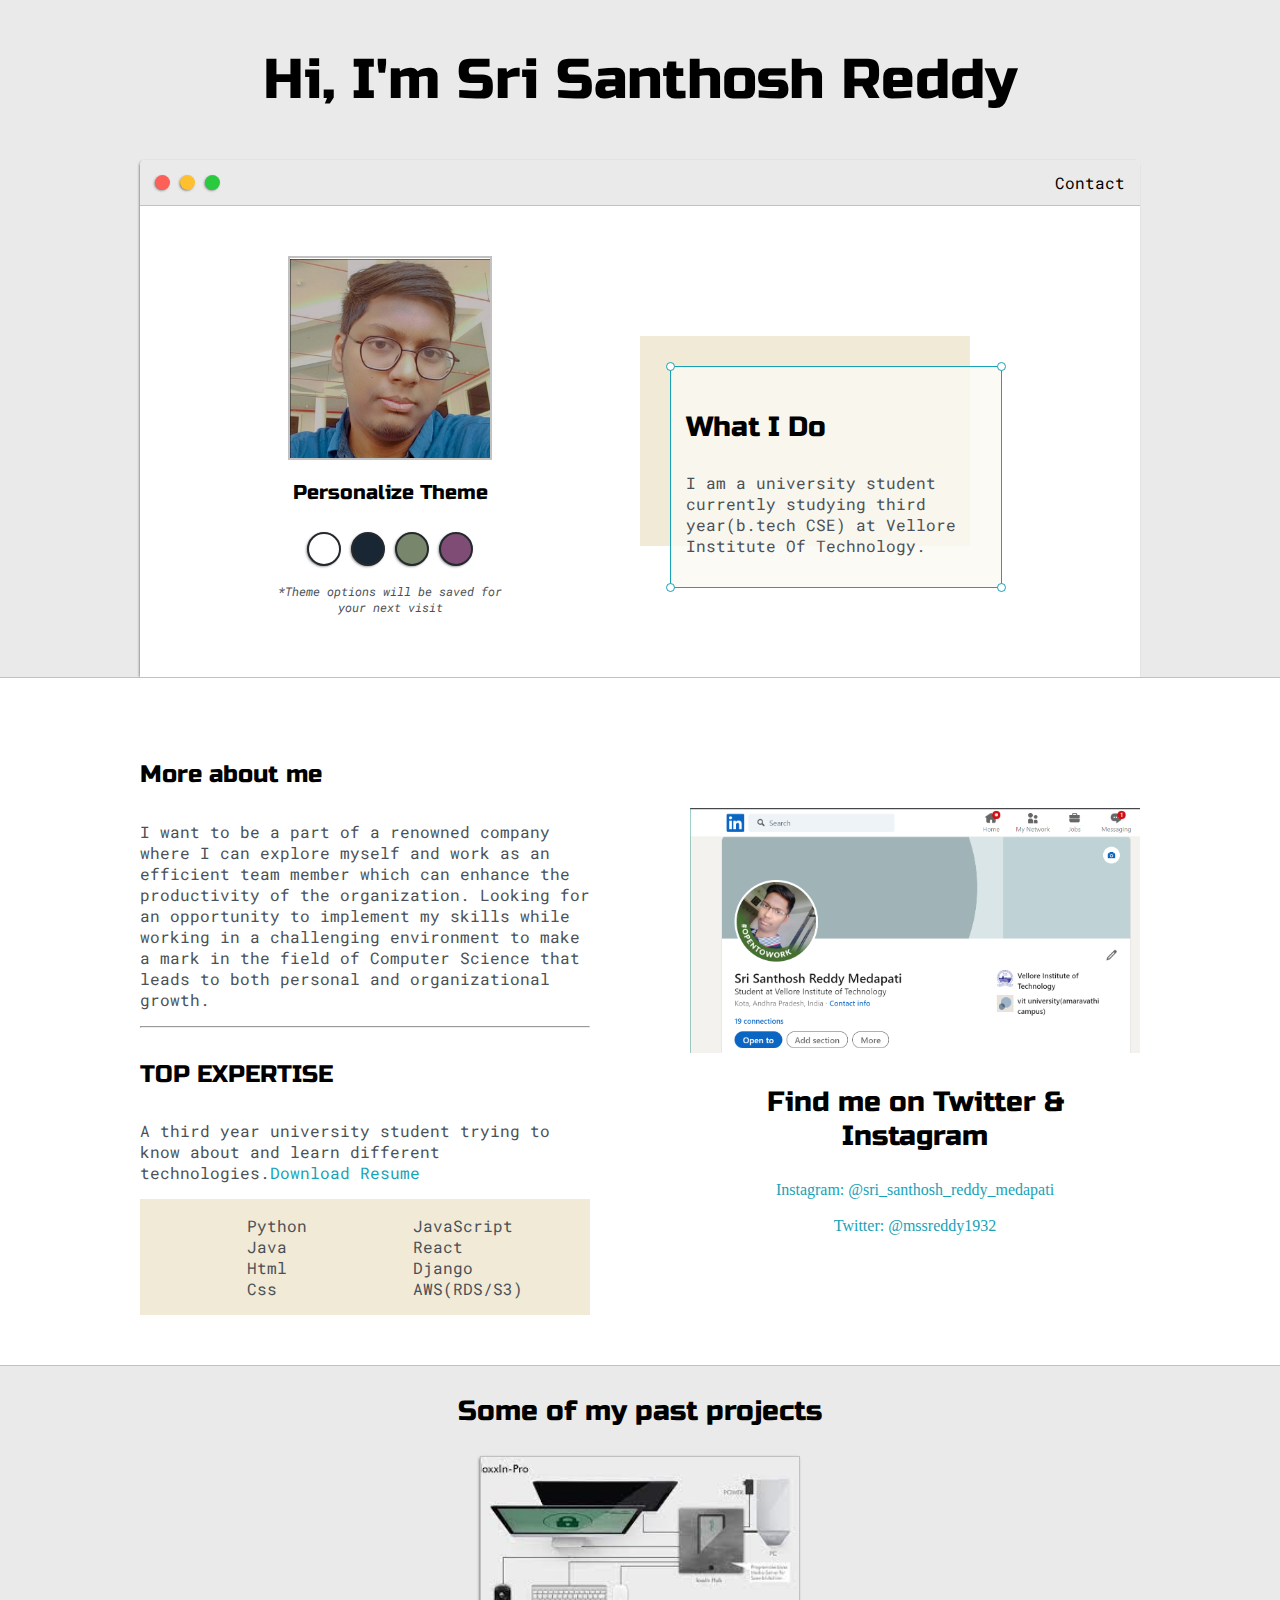
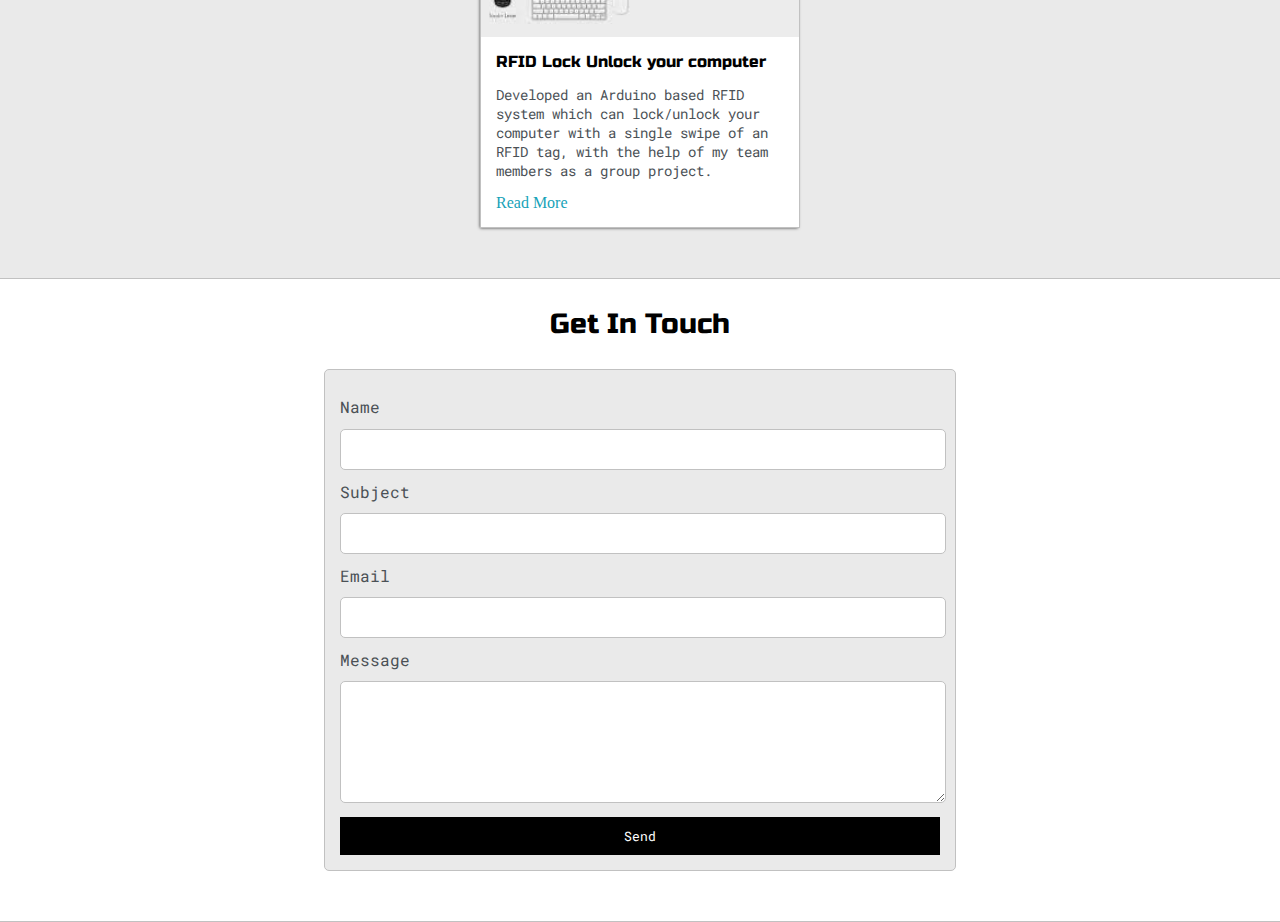
<file: index.html>
<!DOCTYPE html>
<html>
<head>
	<meta charset="utf-8">
	<title>Santhosh PP</title>
	<meta name="viewport" content="width=device-width,
	initial-scale=1,maximum-scale=1, minimum-scale=1">
	<link href="https://fonts.googleapis.com/css2?family=Russo+One&display=swap" rel="stylesheet">
	<link href="https://fonts.googleapis.com/css2?family=Roboto+Mono:wght@500&family=Russo+One&display=swap" rel="stylesheet">
	<link rel="stylesheet" type="text/css" href="default.css">
	<link id="theme-style" rel="stylesheet" type="text/css" href="">
</head>
<body>

	<section class="s1">
		<div class="main-container">
			<div class="greeting-wrapper">
				<h1>Hi, I'm Sri Santhosh Reddy </h1>
			</div>

			<div class="intro-wrapper">
				<div class="nav-wrapper">
					<div class="dots-wrapper">
						<div id="dot-1" class="browser-dot"></div>
						<div id="dot-2" class="browser-dot"></div>
						<div id="dot-3" class="browser-dot"></div>
					</div>
					<ul id="navigation">
						<li><a href="#">Contact</a></li>
					</ul>
				</div>

				<div class="left-column">
					<img id="profile-pic" src="images/passportsize.jpeg">
					<h5 style="text-align: center; line-height: 0;">Personalize Theme</h5>
					<div id="theme-options-wrapper">
						<div data-mode="light" id="light-mode" class="theme-dot"></div>
						<div data-mode="blue" id="blue-mode" class="theme-dot"></div>
						<div data-mode="green" id="green-mode" class="theme-dot"></div>
						<div data-mode="purple" id="purple-mode" class="theme-dot"></div>
					</div>
					<p id="settings-note">*Theme options will be saved for<br>your next visit</p>
				</div>

				<div class="right-column">
					<div id="preview-shadow">

					<div id="preview">
						<div id="corner-tl" class="corner"></div>
						<div id="corner-tr" class="corner"></div>
						<h3>What I Do</h3>
						<p>I am a university student currently studying third year(b.tech CSE) at Vellore Institute Of Technology. </p>
						<div id="corner-bl" class="corner"></div>
						<div id="corner-br" class="corner"></div>
					</div>
					</div>
				</div>
			</div>
		</div>
	</section>

	<section class="s2">
		<div class="main-container">
			<div class="about-wrapper">
				<div class="about-me">
					<h4>More about me</h4>
					<p>I want to be a part of a renowned company where I can explore myself and work as an efficient team member which can enhance the productivity of the organization. Looking for an opportunity to implement my skills while working in a challenging environment to make a mark in the field of Computer Science that leads to both personal and organizational growth.	
					</p>
				<hr>

				<h4>TOP EXPERTISE</h4>

				<p>A third year university student trying to know about and learn different technologies.<a target="_blank" href="resume.pdf">Download Resume</a></p>

				<div id="skills">
					<ul>
						<li>Python</li>
						<li>Java</li>
						<li>Html</li>
						<li>Css</li>
					</ul>

					<ul>
						<li>JavaScript</li>
						<li>React</li>
						<li>Django</li>
						<li>AWS(RDS/S3)</li>
					</ul>
				</div>
			</div>

				<div class="social-links">
					<a target="_blank" href="https://www.linkedin.com/in/sri-santhosh-reddy-medapati-9129b5188/"><img id="social-img" src="images/unknown.png"></a>
					<h3>Find me on Twitter & Instagram</h3>
					<a target="_blank" href="https://www.instagram.com/sri_santhosh_reddy_medapati/">Instagram: @sri_santhosh_reddy_medapati</a><br>
					<a target="_blank" href="https://twitter.com/mssreddy1932">Twitter: @mssreddy1932</a>
				</div>
			</div>
		</div>
	</section>

	<section class="s1">
		<div class="main-container">
			<h3 style="text-align: center;">Some of my past projects</h3>
			<div class="post-wrapper">
				<div>
					<div class="post">
						<img class="thumbnail" src="images/rfid.jpg">
						<div class="post-preview">
							<h6 class="post-title">RFID Lock Unlock your computer</h6>
							<p class="post-intro">Developed an Arduino based RFID system which can lock/unlock your computer with a single swipe of an RFID tag, with the help of my team members as a group project.</p>
							<a href="post.html">Read More</a>
						</div>
					</div>
				</div>

			</div>
		</div>
	</section>

	<section class="s2">
		<div class="main-container">
			<h3 style="text-align: center;">Get In Touch</h3>
			<form id="contact-form" action="https://docs.google.com/forms/u/0/d/e/1FAIpQLSf9KPknWZPkApYUy8K7Plt6VuuKb96TmFxDRkfTvF0duDvL8Q/formResponse">
				<label>Name</label>
				<input class="input-field" type="text" name="entry.1159981722">

				<label>Subject</label>
				<input class="input-field" type="text" name="entry.1780450935">

				<label>Email</label>
				<input class="input-field" type="text" name="entry.1308753982">

				<label>Message</label>
				<textarea class="input-field" type="text" name="entry.1077734245"></textarea> 

				<input id="submit-btn" type="submit" value="Send">
			</form>
		</div>
	</section>

	<script type="text/javascript" src="script.js"></script>

</body>
</html>
</file>
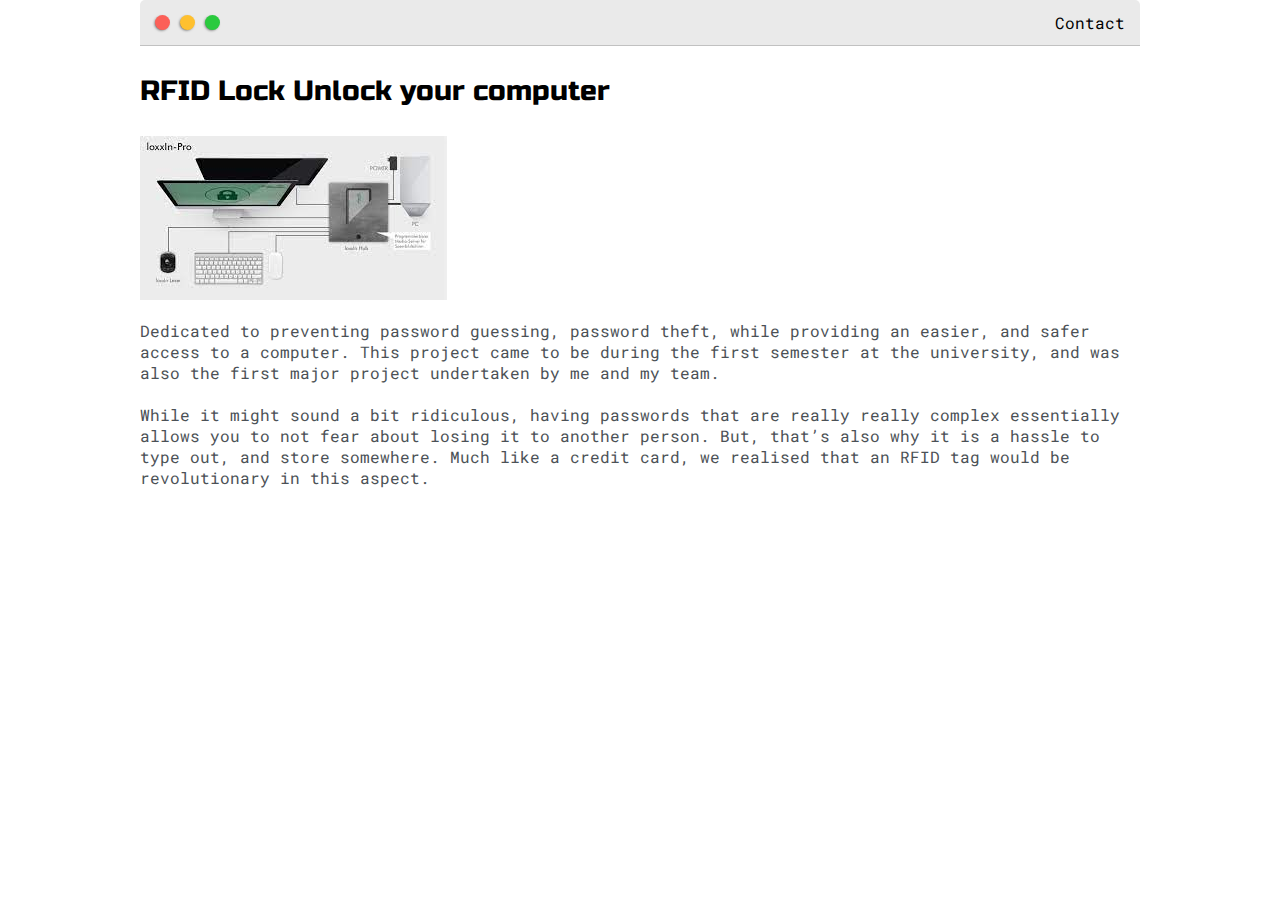
<file: post.html>
<!DOCTYPE html>
<html>
<head>
	<meta charset="utf-8">
	<title>RFID Lock Unlock your computer</title>
	<meta name="viewport" content="width=device-width,
	initial-scale=1,maximum-scale=1, minimum-scale=1">
	<link href="https://fonts.googleapis.com/css2?family=Russo+One&display=swap" rel="stylesheet">
	<link href="https://fonts.googleapis.com/css2?family=Roboto+Mono:wght@500&family=Russo+One&display=swap" rel="stylesheet">
	<link rel="stylesheet" type="text/css" href="default.css">
</head>
<body>

	<div class="main-container">
		<div class="nav-wrapper">
					<div class="dots-wrapper">
						<div id="dot-1" class="browser-dot"></div>
						<div id="dot-2" class="browser-dot"></div>
						<div id="dot-3" class="browser-dot"></div>
					</div>
					<ul id="navigation">
						<li><a href="#">Contact</a></li>
					</ul>
				</div>
		<h3>RFID Lock Unlock your computer</h3>
		<img src="images/rfid.jpg">
		<br>
		<p>
			Dedicated to preventing password guessing, password theft, while providing an easier, and safer access to a computer. This project came to be during the first semester at the university, and was also the first major project undertaken by me and my team.<br><br>

			While it might sound a bit ridiculous, having passwords that are really really complex essentially allows you to not fear about losing it to another person. But, that’s also why it is a hassle to type out, and store somewhere. Much like a credit card, we realised that an RFID tag would be revolutionary in this aspect.
			
		</p>
		
	</div>

</body>
</html>
</file>
<file: default.css>
:root{
	--mainColor: #eaeaea;
	--secondaryColor: #fff;

	--borderColor: #c1c1c1;

	--mainText: black;
	--secondaryText: #4b5156;

	--themeDotBorder: #24292e;

	--previewBg: rgb(251, 249, 243, 0.8);

	--previewShadow: #f0ead6;

	--btnColor: black;
}

html, body{
	padding: 0PX;
	margin: 0;
}

body *{
	transition: 0.3s;
}

h1, h2, h3, h4, h5, h6, strong{
	color: var(--mainText);
	font-family: 'Russo One', sans-serif;
	font-weight: 500;
}

p, li, span, label, input, textarea{
	color: var(--secondaryText);
	font-family: 'Roboto Mono', monospace;
}

a{
	text-decoration: none;
	color: #17a2b8;
}

ul{
	list-style: none;

}

h1 { font-size: 56px; }
h2 { font-size: 36px; }
h3 { font-size: 28px; }
h4 { font-size: 24px; }
h5 { font-size: 20px; }
h6 { font-size: 16px; }

.s1{
	background-color: var(--mainColor);
	border-bottom:1px solid var(--borderColor);
	overflow: auto;
}

.s2{
	background-color: var(--secondaryColor);
	border-bottom:1px solid var(--borderColor);
	overflow: auto;
}

.main-container{
	width: 1000px;
	margin: 0 auto;
}

.greeting-wrapper{
	display: grid;
	justify-content: center;
	align-content: center;
	min-height: 10em;
}

.intro-wrapper{
	background-color: var(--secondaryColor);
	border: 1px solid var(--bordercolor);
	border-radius: 5px 5px 0 0;

	-webkit-box-shadow: -1px 1px 3px -1px rgba(0,0,0,0.75);
	-moz-box-shadow: -1px 1px 3px -1px rgba(0,0,0,0.75);
	box-shadow: -1px 1px 3px -1px rgba(0,0,0,0.75);

	display: grid;
	grid-template-columns: 1fr 1fr;
	grid-template-areas: 
	'nav-wrapper nav-wrapper'
	'left-column right-column'
	;
}

.nav-wrapper{
	border-radius: 5px 5px 0 0;
	grid-area:nav-wrapper ;
	border-bottom: 1px solid var(--borderColor);
	display: flex;
	justify-content: space-between;
	align-items: center;
	background-color: var(--mainColor);
}

#navigation a{
	color: var(--mainText);

}


#navigation{
	margin: 0;
	padding: 10px;
}

#navigation li{
	display: inline-block;
	margin-right: 5px;
	margin-left: 5px;
}

.dots-wrapper{
	display: flex;
	padding: 10px;
}

#dot-1{
	background-color: #FC6058;
}

#dot-2{
	background-color: #FEC02F;
}

#dot-3{
	background-color: #2ACA3E;
}

.browser-dot{
	background-color: black;
	height: 15px;
	width: 15px;
	border-radius: 50%;
	margin: 5px;

	-webkit-box-shadow: -1px 1px 3px -1px rgba(0,0,0,0.75);
	-moz-box-shadow: -1px 1px 3px -1px rgba(0,0,0,0.75);
	box-shadow: -1px 1px 3px -1px rgba(0,0,0,0.75);

}

.left-column{
	grid-area: left-column;
	padding-top: 50px;
	padding-bottom: 50px;
}

#profile-pic{
	display: block;
	margin: 0 auto;
	height: 200px;
	width: 200px;
	object-fit: cover;
	border: 2px solid var(--borderColor);
}

#theme-options-wrapper{
	display: flex;
	justify-content: center;
}

.theme-dot{
	height: 30px;
	width: 30px;
	background-color: red;
	border-radius: 50%;
	margin: 5px;
	border: 2px solid var(--themeDotBorder);

	-webkit-box-shadow: -1px 1px 3px -1px rgba(0,0,0,0.75);
	-moz-box-shadow: -1px 1px 3px -1px rgba(0,0,0,0.75);
	box-shadow: -1px 1px 3px -1px rgba(0,0,0,0.75);

	cursor: pointer;
}

.theme-dot:hover{
	border-width: 5px;
}

#light-mode{
    background-color: #fff;
}

#blue-mode{
    background-color: #192734;
}

#green-mode{
	background-color: #78866b;
}

#purple-mode{
	background-color: #7E4C74;
}

#settings-note{
	font-size: 12px;
	font-style: italic;
	text-align: center;
}

.right-column{
	grid-area: right-column;
	display: grid;
	align-content: center;
	padding-top: 50px;
	padding-bottom: 50px;
}

#preview-shadow{
	background-color: var(--previewShadow);
	width: 300px;
	height: 180px;
	padding-left: 30px;
	padding-top: 30px;
}

#preview{
	width: 300px;
	border: 1.5px solid #17a2b8;
	background-color: var(--previewBg);
	padding: 15px;
	position: relative;
}

.corner{
	width: 7px;
	height: 7px;
	border-radius: 50%;
	border: 1.5px solid #17a2b8;
	background-color: #fff;
	position: absolute;
}

#corner-tl{
	top: -5px;
	left: -5px;

}

#corner-tr{
	top: -5px;
	right: -5px;
}

#corner-bl{
	bottom: -5px;
	left: -5px;
}

#corner-br{
	bottom: -5px;
	right: -5px;
}

.about-wrapper{
	display: grid;
	grid-template-columns: repeat(auto-fit, minmax(320px, 1fr));
	padding-top: 50px;
	padding-bottom: 50px;
	gap: 100px;
}

#skills{
	display: flex;
	justify-content: space-evenly;
	background-color: var(--previewShadow);
}


.social-links{
	display: grid;
	align-content: center;
	text-align: center;
}


#social-img{
	width: 100%;
}

.post-wrapper{
	display: grid;
	grid-template-columns: repeat(auto-fit, 320px);
	gap: 20px;
	justify-content: center;
	padding-bottom: 50px;
}

.post{
	border: 1px solid var(--borderColor);
	-webkit-box-shadow: -1px 1px 3px -1px rgba(0,0,0,0.75);
	-moz-box-shadow: -1px 1px 3px -1px rgba(0,0,0,0.75);
	box-shadow: -1px 1px 3px -1px rgba(0,0,0,0.75);
}

.thumbnail{
	display: block;
	width: 100%;
	height: 180px;
	object-fit: cover;
}

.post-preview{
	background-color: #fff;
	padding: 15px;
}

.post-title{
	color: black;
	margin: 0;
}

.post-intro{
	color: #4b5156;
	font-size: 14px;
}

#contact-form{
	display: block;
	max-width: 600px;
	margin: 0 auto;
	border: 1px solid var(--borderColor);
	padding: 15px;
	border-radius: 5px;
	background-color: var(--mainColor);
	margin-bottom: 50px;
}

#contact-form label{
	line-height: 2.7em;
}

#contact-form textarea{
	min-height: 100px;
	font-size: 14px;
}

.input-field{
	width: 100%;
	padding-top: 10px;
	padding-bottom: 10px;
	background-color: var(--secondaryColor);
	border-radius: 5px;
	border: 1px solid var(--borderColor);
	font-size: 14px;
}


#submit-btn{
	margin-top: 10px;
	width: 100%;
	padding-top: 10px;
	padding-bottom: 10px;
	color: #fff;
	background-color: var(--btnColor);
	border: none;
}


@media screen and (max-width: 1200px){
	.main-container{
	width: 95%;
	}
}

@media screen and (max-width: 800px){
	.intro-wrapper{
		grid-template-columns: 1fr;
		grid-template-areas: 
		'nav-wrapper'
		'left-column'
		'right-column'
		;
	}

	.right-column{
		justify-content: center;
	}
}
</file>
